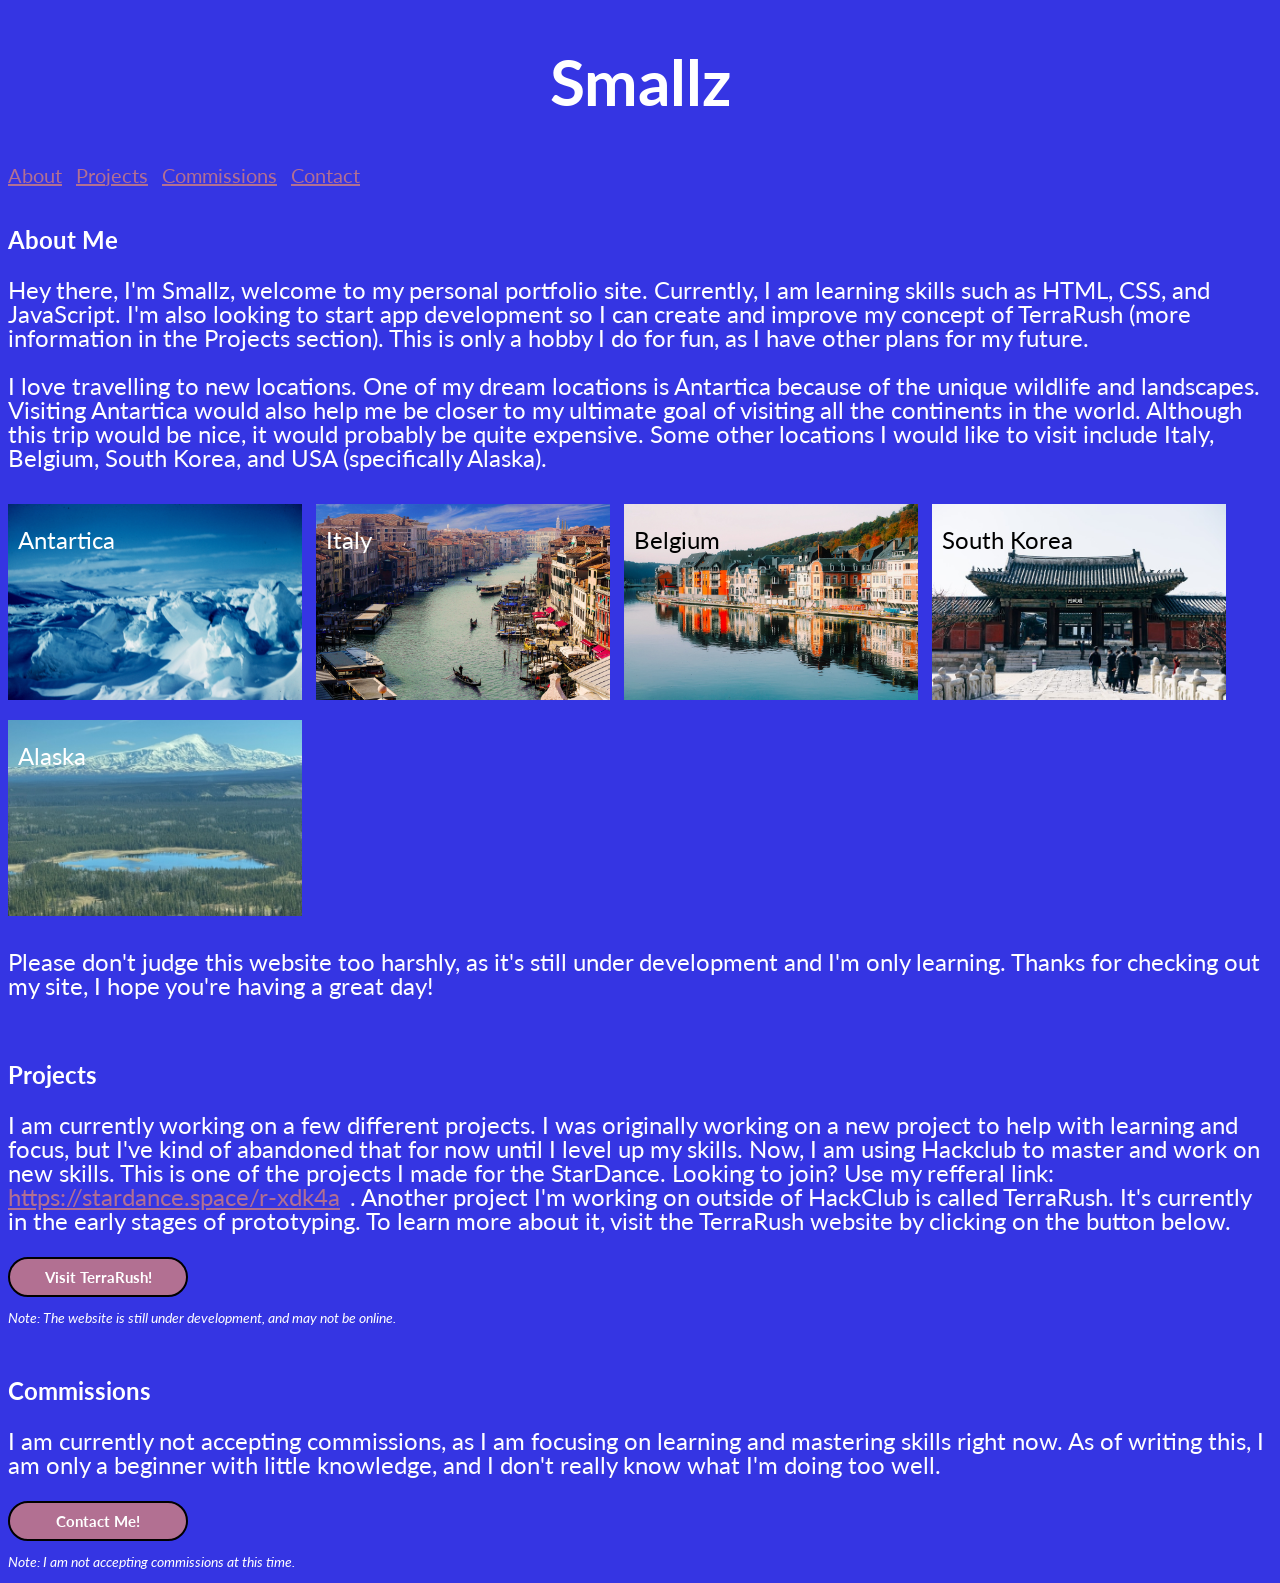
<file: index.html>
<!DOCTYPE html>
<html>
    <head>
        <title>Smallz</title>
        <meta charset="UTF-8">
        <link rel="stylesheet" href="index.css">
        <link rel="preconnect" href="https://fonts.googleapis.com">
        <link rel="preconnect" href="https://fonts.gstatic.com" crossorigin>
        <link href="https://fonts.googleapis.com/css2?family=Lato:ital,wght@0,400;0,700;1,400&display=swap" rel="stylesheet">
    </head>

    <body>
        <header>
            <h1>Smallz</h1>
            <nav>
                <a href="#about">About</a>
                <a href="#projects">Projects</a>
                <a href="#commisions">Commissions</a>
                <a href="contact.html">Contact</a>
            </nav>
        </header>
        <br>
        <section id="about">
            <h2>About Me</h2>
            
            <p>Hey there, I'm Smallz, welcome to my personal portfolio site. Currently, I am learning skills such as HTML, CSS, and JavaScript. I'm also looking to start app development so I can create and improve my concept of TerraRush (more information in the Projects section). This is only a hobby I do for fun, as I have other plans for my future.</p>
            <p>I love travelling to new locations. One of my dream locations is Antartica because of the unique wildlife and landscapes. Visiting Antartica would also help me be closer to my ultimate goal of visiting all the continents in the world. Although this trip would be nice, it would probably be quite expensive. Some other locations I would like to visit include Italy, Belgium, South Korea, and USA (specifically Alaska).</p>
            
            <div>
                <div class="place-image antartica-image"> <p class="place-text">Antartica</p> </div>
                <div class="place-image italy-image"> <p class="place-text">Italy</p> </div>
                <div class="place-image belgium-image"> <p class="place-text black-text">Belgium</p> </div>
                <div class="place-image south-korea-image"> <p class="place-text black-text">South Korea</p> </div>
                <div class="place-image alaska-image"> <p class="place-text">Alaska</p> </div>
            </div>
            <!-- <img src="assets/Antartica.jpg" alt="Antartica" class="place-image"> -->
            <p>Please don't judge this website too harshly, as it's still under development and I'm only learning. Thanks for checking out my site, I hope you're having a great day!</p>
        </section>
        <br>
        <!-- This was written by Smallz. Please do not copy, sell, or modify.-->
        <section id="projects">
            <h2>Projects</h2>
            <p>I am currently working on a few different projects. I was originally working on a new project to help with learning and focus, but I've kind of abandoned that for now until I level up my skills. Now, I am using Hackclub to master and work on new skills. This is one of the projects I made for the StarDance. Looking to join? Use my refferal link: <a class="hackclub-link" href="https://stardance.space/r-xdk4a" target="_blank">https://stardance.space/r-xdk4a</a>. Another project I'm working on outside of HackClub is called TerraRush. It's currently in the early stages of prototyping. To learn more about it, visit the TerraRush website by clicking on the button below.</p>
            <button class="TerraRush" onclick="window.open('https://terrarush.app', '_blank')">Visit TerraRush!</button>
            <p class="note">Note: The website is still under development, and may not be online.</p>
        </section>
        <br>
        <section id="commisions">
            <h2>Commissions</h2>
            <p>I am currently not accepting commissions, as I am focusing on learning and mastering skills right now. As of writing this, I am only a beginner with little knowledge, and I don't really know what I'm doing too well.</p>
            <button class="Commissions" onclick="window.open('contact.html', '_blank')">Contact Me!</button>
            <p class="note">Note: I am not accepting commissions at this time.</p>
        </section>
    </body>
</html>
</file>
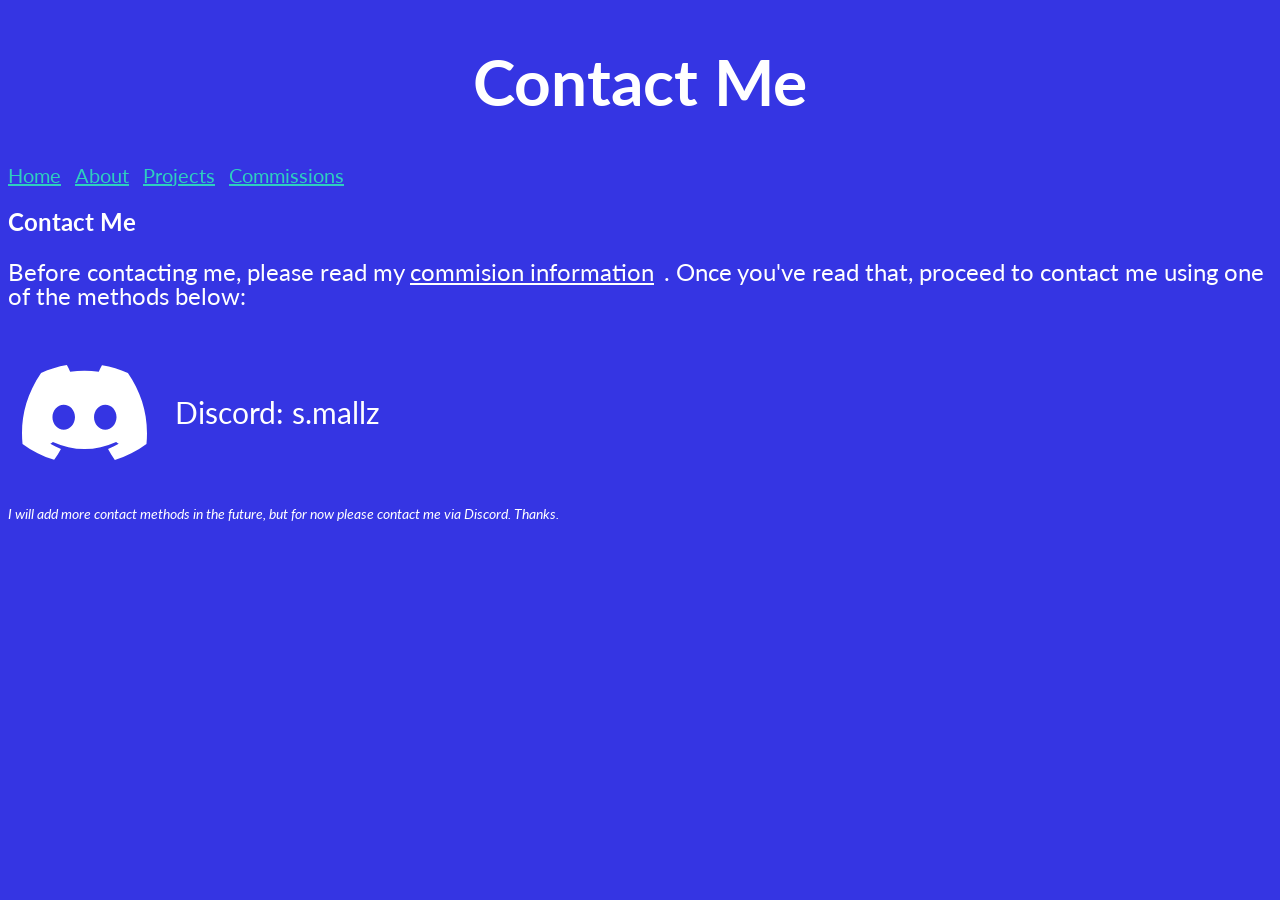
<file: contact.html>
<!DOCTYPE html>
<html>
    <head>
        <title>Contact Me</title>
        <meta charset="UTF-8">
        <link rel="stylesheet" href="index.css">
        <link rel="preconnect" href="https://fonts.googleapis.com">
        <link rel="preconnect" href="https://fonts.gstatic.com" crossorigin>
        <link href="https://fonts.googleapis.com/css2?family=Lato:ital,wght@0,400;0,700;1,400&display=swap" rel="stylesheet">
        <link rel="stylesheet" href="contact.css">
    </head>
    <body>
        <header>
            <h1>Contact Me</h1>
            <!-- This was written by Smallz. Please do not copy, sell, or modify.-->
            <nav>
                <a href="index.html">Home</a>
                <a href="index.html#about">About</a>
                <a href="index.html#projects">Projects</a>
                <a href="index.html#commisions">Commissions</a>
            </nav>
        </header>

        <h2>Contact Me</h2>
        <p>Before contacting me, please read my <a class="commissions-link" href="index.html#commisions">commision information</a>. Once you've read that, proceed to contact me using one of the methods below:</p>
        <br>
        <div class="discord-div">
            <img src="assets/discordw.svg" alt="discord" class="discord-icon">
            <span class="discord-text">Discord: s.mallz</span>
        </div>
        <br>
        <p class="note">I will add more contact methods in the future, but for now please contact me via Discord. Thanks.</p>
    </body>
</html>
</file>
<file: index.css>
body {
    background-color: rgb(53, 53, 227);
}

h1 {
    text-align: center;
    font-size: 64px;
    color: rgb(255, 255, 255);
    font-family: Lato, Helvetica, Arial, sans-serif;
}

h2 {
    color: rgb(255, 255, 255);
    font-family: Lato, Helvetica, Arial, sans-serif;
}

p {
    color: rgb(255, 255, 255);
    font-family: Lato, Helvetica, Arial, sans-serif;
    font-size: 24px;
    line-height: 1;
}

.note {
    font-style: italic;
    font-size: 14px;
    font-family: Lato, Helvetica, Arial, sans-serif;
}

a {
    color: rgb(178, 112, 146);
    font-family: Lato, Arial, Helvetica, sans-serif;
    font-size: 20px;
    margin-right: 10px;
}

.hackclub-link {
    font-size: 24px;
}

.TerraRush, .Commissions {
    font-size: 15px;
    font-family: Lato, Helvetica, Arial, sans-serif;
    border-radius: 20px;
    width: 180px;
    height: 40px;
    border: 2px solid #000;
    background-color: rgb(178, 112, 146);
    font-weight: bold;
    color: rgb(255, 255, 255);
}

.TerraRush:hover, .Commissions:hover {
    transition: 0.3s;
    opacity: 0.7;
    color: rgb(255, 255, 255);
    cursor: pointer;
}

.TerraRush:active, .Commissions:active {
    transition: 0.3s;
    opacity: 0.5;
    cursor: pointer;
    color: rgb(255, 255, 255);
}

.place-image {
    background-size: 100%;
    margin-right: 10px;
    margin-bottom: 10px;
    margin-top: 10px;
    display: inline-block;
    width: 294px;
    height: 196px;
}

.place-text {
    margin-left: 10px;
}

.black-text {
    color: rgb(0, 0, 0);
}

.antartica-image {
    background-image: url('assets/antartica.jpg');
}

.alaska-image {
    background-image: url('assets/alaska.jpeg');
}

.italy-image {
    background-image: url('assets/italy.jpg');
}

.belgium-image {
    background-image: url('assets/belgium.jpg');
}

.south-korea-image {
    background-image: url('assets/southkorea.jpg')
}
</file>
<file: contact.css>
body {
    background-color: rgb(53, 53, 227);
}

h1 {
    text-align: center;
    font-size: 64px;
    color: rgb(255, 255, 255);
    font-family: Lato, Helvetica, Arial, sans-serif;
}

h2 {
    color: rgb(255, 255, 255);
    font-family: Lato, Helvetica, Arial, sans-serif;
}

p {
    color: rgb(255, 255, 255);
    font-family: Lato, Helvetica, Arial, sans-serif;
    font-size: 24px;
}

.note {
    font-style: italic;
    font-size: 14px;
    font-family: Lato, Helvetica, Arial, sans-serif;
}

a {
    color: rgb(46, 207, 191);
    font-family: Lato, Arial, Helvetica, sans-serif;
    font-size: 20px;
    margin-right: 10px;
}

.commissions-link {
    font-size: 24px;
    color: rgb(255, 255, 255)
}

.discord-icon {
    width: 125px;
    height: 125px;
    margin-right: 14px;
}

.discord-text {
    color: rgb(255, 255, 255);
    font-family: Lato, Helvetica, Arial, sans-serif;
    font-size: 30px;
}

.discord-div {
    display: flex;
    gap: 14px;
    align-items: center;
    margin-left: 14px;
}
</file>
